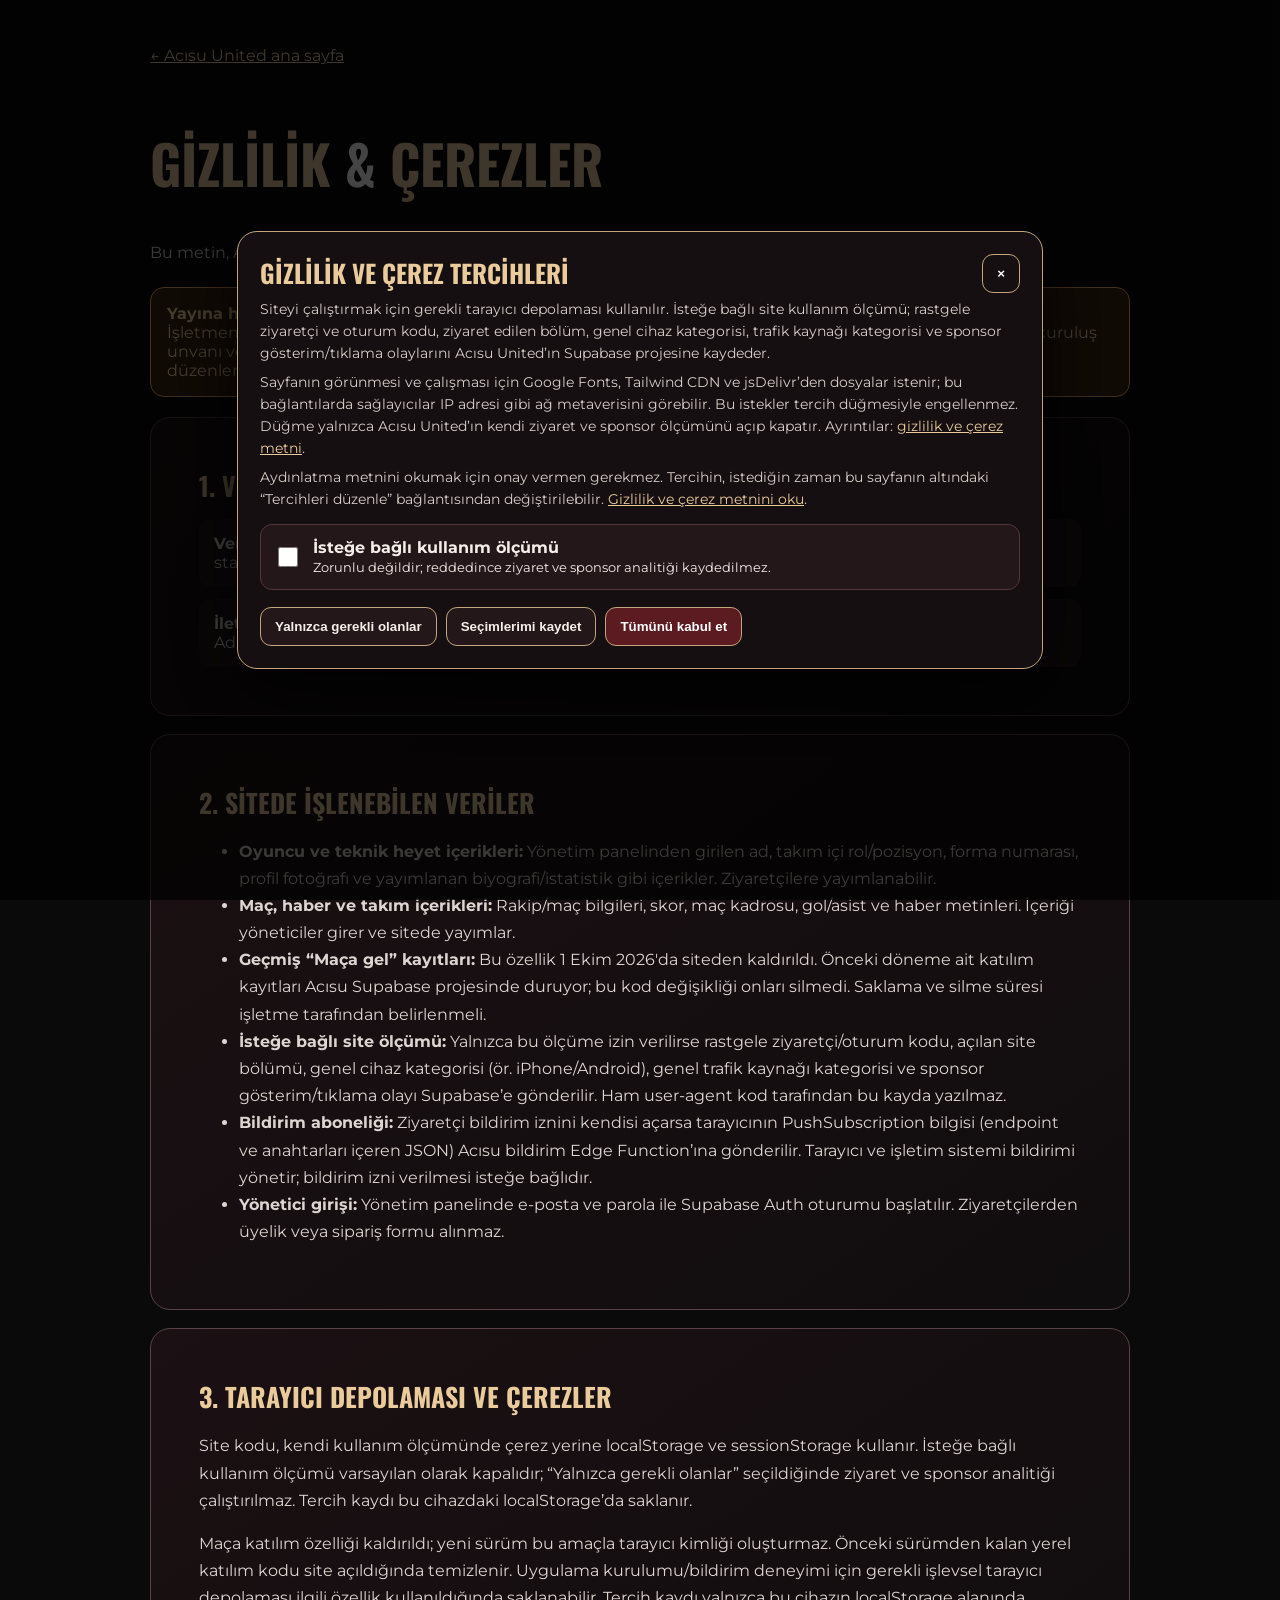
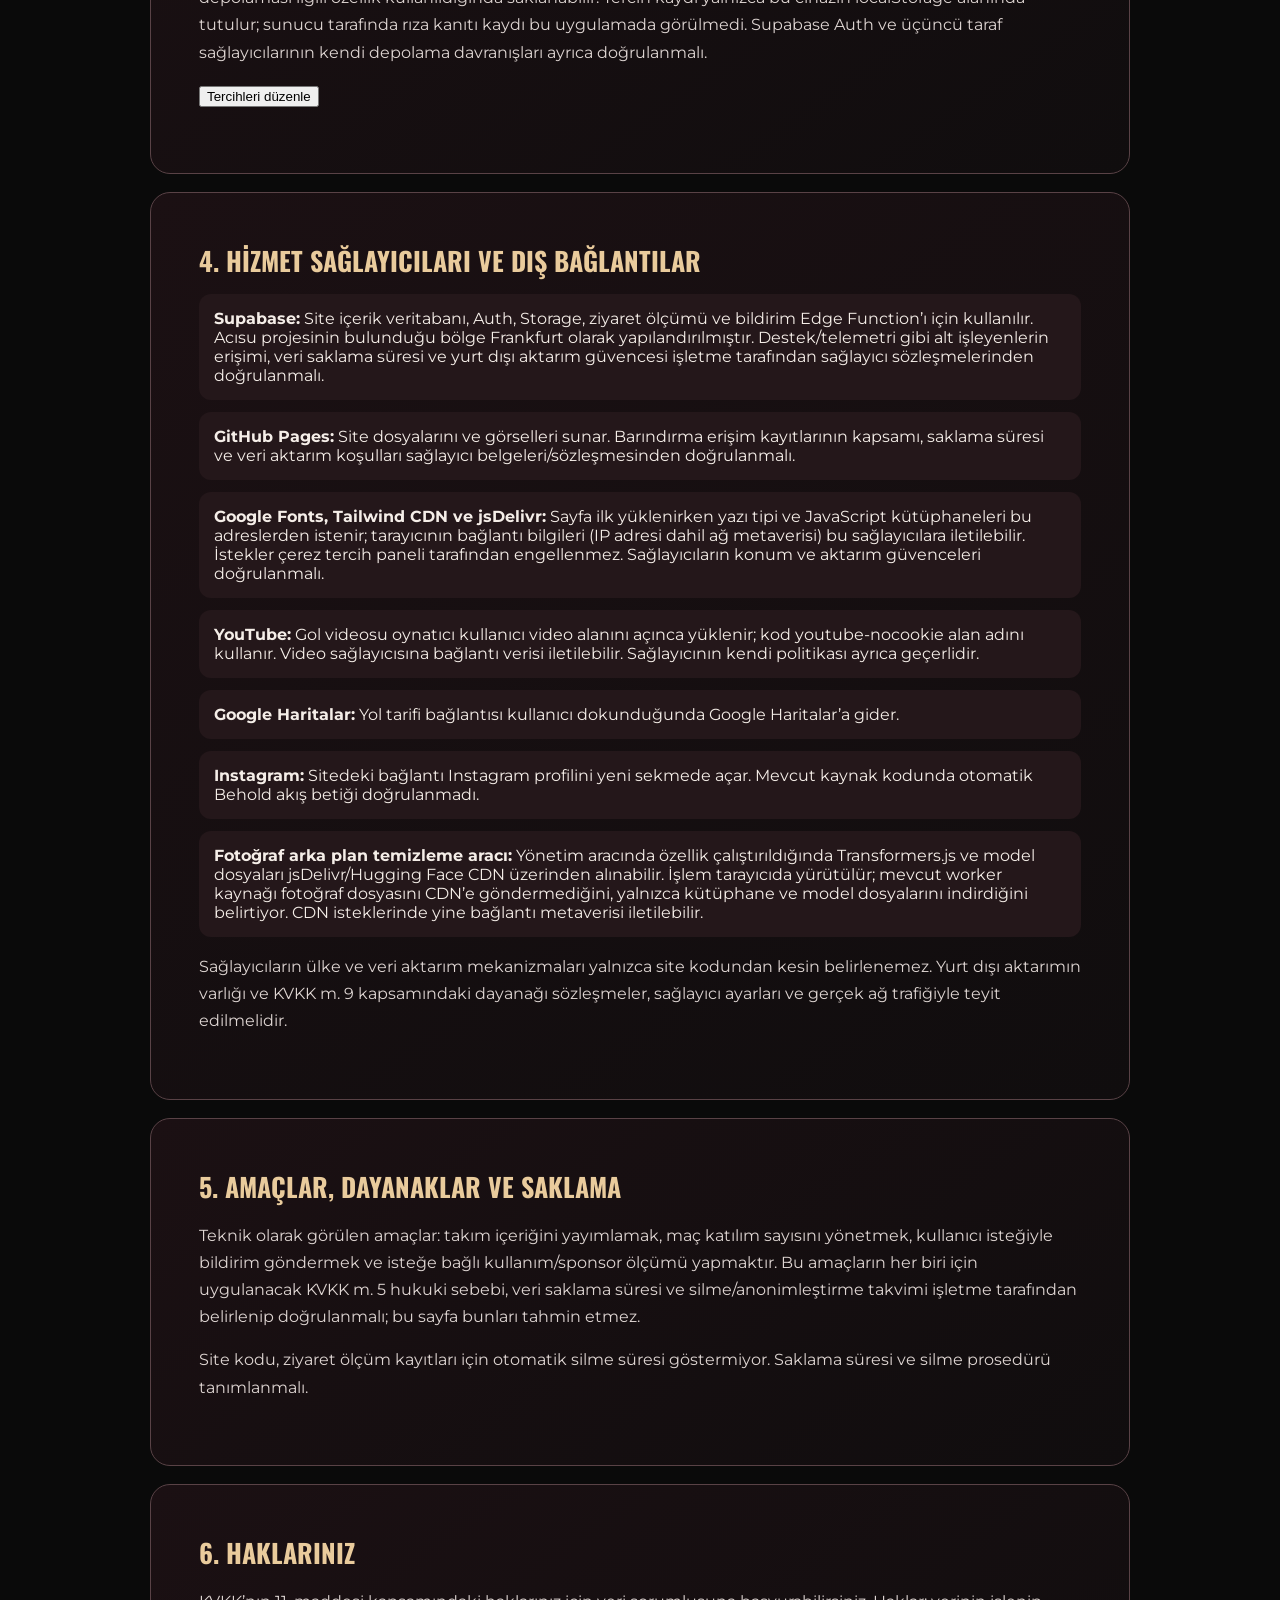
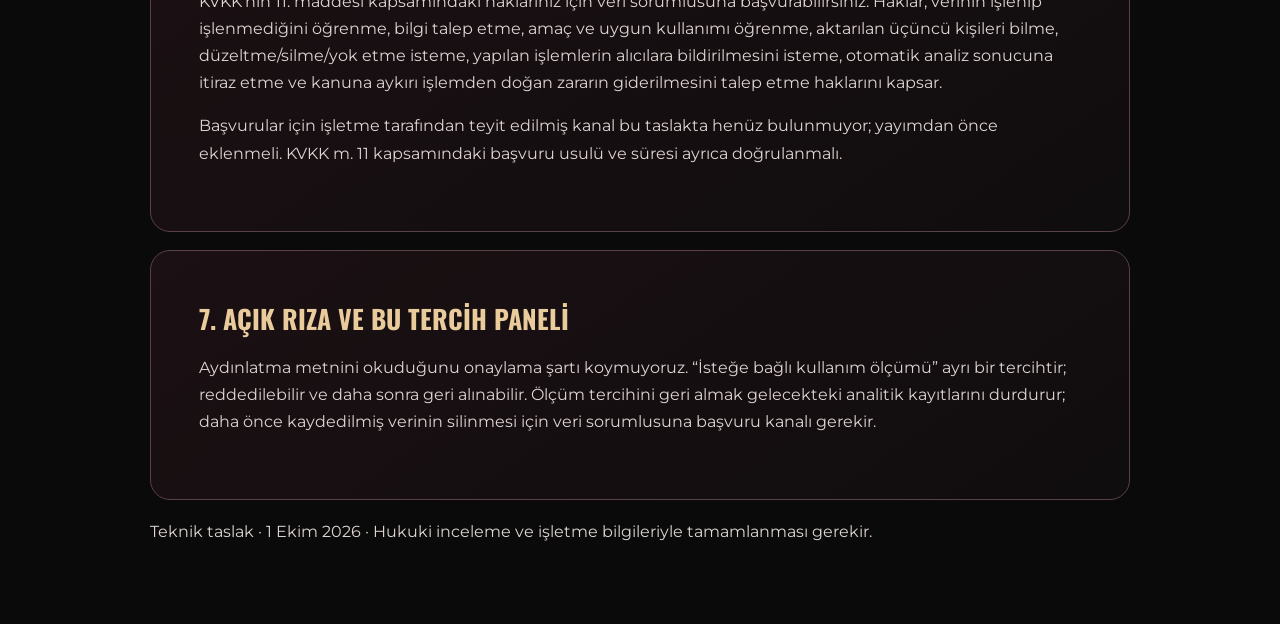
<file: gizlilik.html>
<!DOCTYPE html>
<html lang="tr">
<head>
  <meta charset="utf-8">
  <meta name="viewport" content="width=device-width, initial-scale=1, viewport-fit=cover">
  <meta name="theme-color" content="#5c1a21">
  <title>Gizlilik ve Çerezler | Acısu United</title>
  <link rel="stylesheet" href="acisu-site.css">
  <link rel="preconnect" href="https://fonts.googleapis.com">
  <link rel="preconnect" href="https://fonts.gstatic.com" crossorigin>
  <link href="https://fonts.googleapis.com/css2?family=Montserrat:wght@400;600;700&family=Oswald:wght@500;700&display=swap" rel="stylesheet">
  <style>
    body{padding:0!important;background:#0a0a0a;color:#f5eee8;font-family:Montserrat,sans-serif}
    main{width:min(100% - 28px,980px);margin:28px auto 70px}
    .privacy-card{background:linear-gradient(145deg,#1b1013,#100d0e);border:1px solid #594246;border-radius:20px;padding:clamp(20px,5vw,48px);margin:18px 0}
    h1,h2,h3{font-family:Oswald,sans-serif;text-transform:uppercase}
    h1{font-size:clamp(34px,8vw,54px);color:#e9cb9c}
    h2{font-size:26px;color:#e9cb9c;margin:0 0 14px}
    h3{font-size:19px;color:#f5eee8;margin:20px 0 8px}
    p,li{line-height:1.7;color:#ded5d2}
    a{color:#e9cb9c}
    .draft-alert{border:1px solid #f0b45c;background:#3a260e;color:#ffe0a8;padding:16px;border-radius:14px;margin:20px 0}
    .facts{display:grid;gap:12px}
    .fact{background:#24171a;padding:15px;border-radius:12px}
    .back{display:inline-block;margin:10px 0 22px}
    table{width:100%;border-collapse:collapse;margin:12px 0}
    th,td{text-align:left;vertical-align:top;padding:10px;border:1px solid #61464a}
    @media(max-width:650px){table{font-size:13px}.privacy-card{padding:19px}}
  </style>
</head>
<body>
<main>
  <a class="back" href="./">← Acısu United ana sayfa</a>
  <h1>Gizlilik <span style="color:#fff">&amp;</span> çerezler</h1>
  <p>Bu metin, Acısu United internet sitesinin kodunda doğrulanabilen veri akışlarını açıklar.</p>
  <div class="draft-alert"><strong>Yayına hazır değil — işletme bilgileri tamamlanmalı.</strong><br>
  İşletmenin bildirdiği Acısu United adı, iletişim e-postası ve adres bu taslağa işlendi. Acısu United’ın tescilli kişi/kuruluş unvanı ve hukuki statüsü, işleme faaliyetlerinin hukuki sebepleri, saklama süreleri ve sağlayıcılarla veri aktarım düzenlemeleri ayrıca teyit edilmeden bu metin KVKK aydınlatma yükümlülüğünü tamamlamaz.</div>

  <section class="privacy-card">
    <h2>1. Veri sorumlusu ve başvuru</h2>
    <div class="facts">
      <div class="fact"><strong>Veri sorumlusu adı:</strong> Acısu United (site işletmecisinin bildirdiği ad). Tescilli kişi/kuruluş unvanı ve hukuki statüsü ayrıca teyit edilmeli.</div>
      <div class="fact"><strong>İletişim / KVKK başvurusu:</strong> <a href="mailto:acisunited@gmail.com">acisunited@gmail.com</a><br>Adres: Fatih Sultan Mehmet, Hızır Sk., 41250 Kartepe/Kocaeli.</div>
    </div>
  </section>

  <section class="privacy-card">
    <h2>2. Sitede işlenebilen veriler</h2>
    <ul>
      <li><strong>Oyuncu ve teknik heyet içerikleri:</strong> Yönetim panelinden girilen ad, takım içi rol/pozisyon, forma numarası, profil fotoğrafı ve yayımlanan biyografi/istatistik gibi içerikler. Ziyaretçilere yayımlanabilir.</li>
      <li><strong>Maç, haber ve takım içerikleri:</strong> Rakip/maç bilgileri, skor, maç kadrosu, gol/asist ve haber metinleri. İçeriği yöneticiler girer ve sitede yayımlar.</li>
      <li><strong>Geçmiş “Maça gel” kayıtları:</strong> Bu özellik 1 Ekim 2026'da siteden kaldırıldı. Önceki döneme ait katılım kayıtları Acısu Supabase projesinde duruyor; bu kod değişikliği onları silmedi. Saklama ve silme süresi işletme tarafından belirlenmeli.</li>
      <li><strong>İsteğe bağlı site ölçümü:</strong> Yalnızca bu ölçüme izin verilirse rastgele ziyaretçi/oturum kodu, açılan site bölümü, genel cihaz kategorisi (ör. iPhone/Android), genel trafik kaynağı kategorisi ve sponsor gösterim/tıklama olayı Supabase’e gönderilir. Ham user-agent kod tarafından bu kayda yazılmaz.</li>
      <li><strong>Bildirim aboneliği:</strong> Ziyaretçi bildirim iznini kendisi açarsa tarayıcının PushSubscription bilgisi (endpoint ve anahtarları içeren JSON) Acısu bildirim Edge Function’ına gönderilir. Tarayıcı ve işletim sistemi bildirimi yönetir; bildirim izni verilmesi isteğe bağlıdır.</li>
      <li><strong>Yönetici girişi:</strong> Yönetim panelinde e-posta ve parola ile Supabase Auth oturumu başlatılır. Ziyaretçilerden üyelik veya sipariş formu alınmaz.</li>
    </ul>
  </section>

  <section class="privacy-card">
    <h2>3. Tarayıcı depolaması ve çerezler</h2>
    <p>Site kodu, kendi kullanım ölçümünde çerez yerine localStorage ve sessionStorage kullanır. İsteğe bağlı kullanım ölçümü varsayılan olarak kapalıdır; “Yalnızca gerekli olanlar” seçildiğinde ziyaret ve sponsor analitiği çalıştırılmaz. Tercih kaydı bu cihazdaki localStorage’da saklanır.</p>
    <p>Maça katılım özelliği kaldırıldı; yeni sürüm bu amaçla tarayıcı kimliği oluşturmaz. Önceki sürümden kalan yerel katılım kodu site açıldığında temizlenir. Uygulama kurulumu/bildirim deneyimi için gerekli işlevsel tarayıcı depolaması ilgili özellik kullanıldığında saklanabilir. Tercih kaydı yalnızca bu cihazın localStorage alanında tutulur; sunucu tarafında rıza kanıtı kaydı bu uygulamada görülmedi. Supabase Auth ve üçüncü taraf sağlayıcılarının kendi depolama davranışları ayrıca doğrulanmalı.</p>
    <p><button type="button" data-acisu-privacy-settings class="rounded-lg border border-altin px-4 py-3 text-altin">Tercihleri düzenle</button></p>
  </section>

  <section class="privacy-card">
    <h2>4. Hizmet sağlayıcıları ve dış bağlantılar</h2>
    <div class="facts">
      <div class="fact"><strong>Supabase:</strong> Site içerik veritabanı, Auth, Storage, ziyaret ölçümü ve bildirim Edge Function’ı için kullanılır. Acısu projesinin bulunduğu bölge Frankfurt olarak yapılandırılmıştır. Destek/telemetri gibi alt işleyenlerin erişimi, veri saklama süresi ve yurt dışı aktarım güvencesi işletme tarafından sağlayıcı sözleşmelerinden doğrulanmalı.</div>
      <div class="fact"><strong>GitHub Pages:</strong> Site dosyalarını ve görselleri sunar. Barındırma erişim kayıtlarının kapsamı, saklama süresi ve veri aktarım koşulları sağlayıcı belgeleri/sözleşmesinden doğrulanmalı.</div>
      <div class="fact"><strong>Google Fonts, Tailwind CDN ve jsDelivr:</strong> Sayfa ilk yüklenirken yazı tipi ve JavaScript kütüphaneleri bu adreslerden istenir; tarayıcının bağlantı bilgileri (IP adresi dahil ağ metaverisi) bu sağlayıcılara iletilebilir. İstekler çerez tercih paneli tarafından engellenmez. Sağlayıcıların konum ve aktarım güvenceleri doğrulanmalı.</div>
      <div class="fact"><strong>YouTube:</strong> Gol videosu oynatıcı kullanıcı video alanını açınca yüklenir; kod youtube-nocookie alan adını kullanır. Video sağlayıcısına bağlantı verisi iletilebilir. Sağlayıcının kendi politikası ayrıca geçerlidir.</div>
      <div class="fact"><strong>Google Haritalar:</strong> Yol tarifi bağlantısı kullanıcı dokunduğunda Google Haritalar’a gider.</div>
      <div class="fact"><strong>Instagram:</strong> Sitedeki bağlantı Instagram profilini yeni sekmede açar. Mevcut kaynak kodunda otomatik Behold akış betiği doğrulanmadı.</div>
      <div class="fact"><strong>Fotoğraf arka plan temizleme aracı:</strong> Yönetim aracında özellik çalıştırıldığında Transformers.js ve model dosyaları jsDelivr/Hugging Face CDN üzerinden alınabilir. İşlem tarayıcıda yürütülür; mevcut worker kaynağı fotoğraf dosyasını CDN’e göndermediğini, yalnızca kütüphane ve model dosyalarını indirdiğini belirtiyor. CDN isteklerinde yine bağlantı metaverisi iletilebilir.</div>
    </div>
    <p>Sağlayıcıların ülke ve veri aktarım mekanizmaları yalnızca site kodundan kesin belirlenemez. Yurt dışı aktarımın varlığı ve KVKK m. 9 kapsamındaki dayanağı sözleşmeler, sağlayıcı ayarları ve gerçek ağ trafiğiyle teyit edilmelidir.</p>
  </section>

  <section class="privacy-card">
    <h2>5. Amaçlar, dayanaklar ve saklama</h2>
    <p>Teknik olarak görülen amaçlar: takım içeriğini yayımlamak, maç katılım sayısını yönetmek, kullanıcı isteğiyle bildirim göndermek ve isteğe bağlı kullanım/sponsor ölçümü yapmaktır. Bu amaçların her biri için uygulanacak KVKK m. 5 hukuki sebebi, veri saklama süresi ve silme/anonimleştirme takvimi işletme tarafından belirlenip doğrulanmalı; bu sayfa bunları tahmin etmez.</p>
    <p>Site kodu, ziyaret ölçüm kayıtları için otomatik silme süresi göstermiyor. Saklama süresi ve silme prosedürü tanımlanmalı.</p>
  </section>

  <section class="privacy-card">
    <h2>6. Haklarınız</h2>
    <p>KVKK’nın 11. maddesi kapsamındaki haklarınız için veri sorumlusuna başvurabilirsiniz. Haklar; verinin işlenip işlenmediğini öğrenme, bilgi talep etme, amaç ve uygun kullanımı öğrenme, aktarılan üçüncü kişileri bilme, düzeltme/silme/yok etme isteme, yapılan işlemlerin alıcılara bildirilmesini isteme, otomatik analiz sonucuna itiraz etme ve kanuna aykırı işlemden doğan zararın giderilmesini talep etme haklarını kapsar.</p>
    <p>Başvurular için işletme tarafından teyit edilmiş kanal bu taslakta henüz bulunmuyor; yayımdan önce eklenmeli. KVKK m. 11 kapsamındaki başvuru usulü ve süresi ayrıca doğrulanmalı.</p>
  </section>

  <section class="privacy-card">
    <h2>7. Açık rıza ve bu tercih paneli</h2>
    <p>Aydınlatma metnini okuduğunu onaylama şartı koymuyoruz. “İsteğe bağlı kullanım ölçümü” ayrı bir tercihtir; reddedilebilir ve daha sonra geri alınabilir. Ölçüm tercihini geri almak gelecekteki analitik kayıtlarını durdurur; daha önce kaydedilmiş verinin silinmesi için veri sorumlusuna başvuru kanalı gerekir.</p>
  </section>

  <p class="text-center text-gray-500 text-sm">Teknik taslak · 1 Ekim 2026 · Hukuki inceleme ve işletme bilgileriyle tamamlanması gerekir.</p>
</main>
<script src="privacy-consent.js?v=20261001-1"></script>
</body>
</html>
</file>
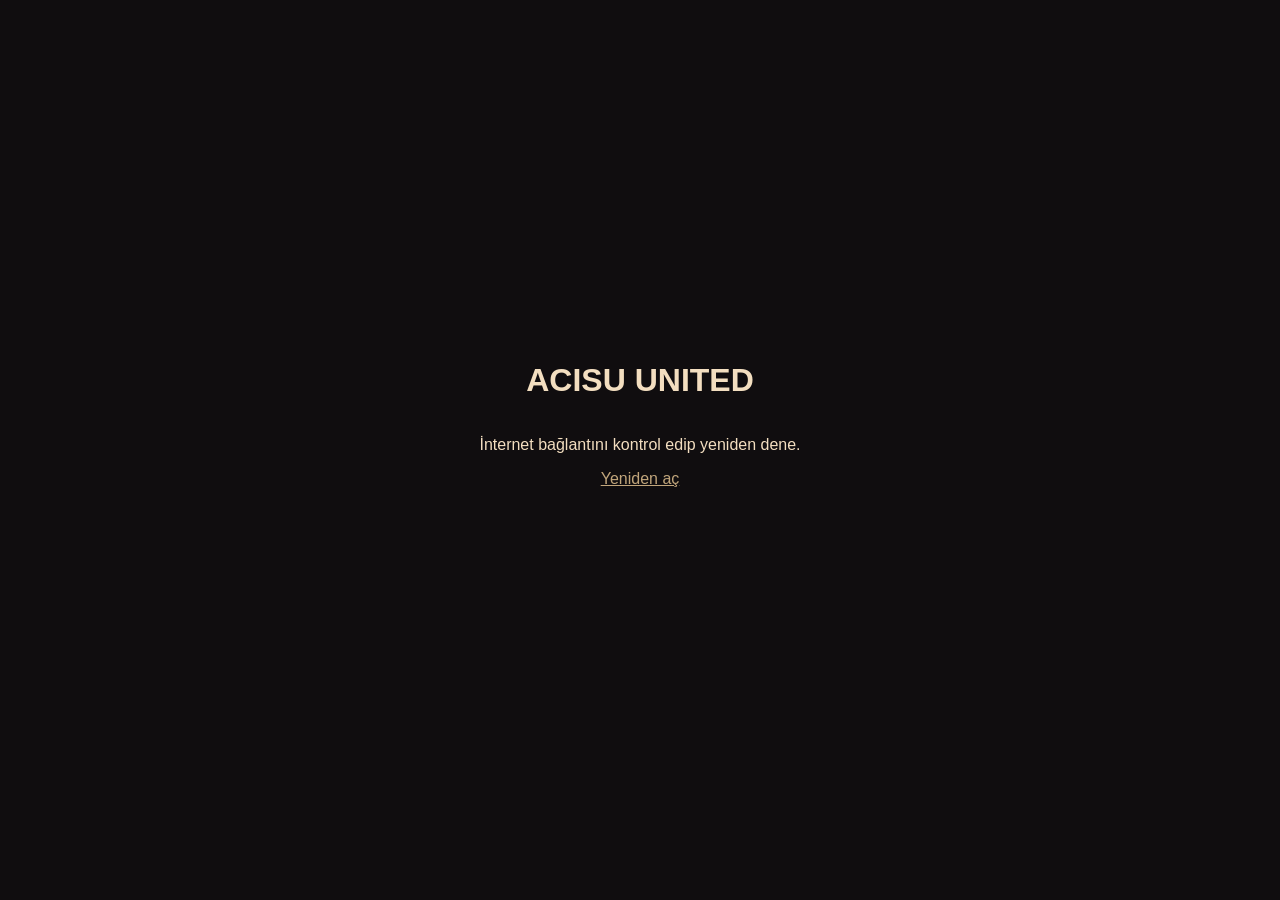
<file: offline.html>
<!doctype html><html lang="tr"><meta charset="utf-8"><meta name="viewport" content="width=device-width,initial-scale=1"><meta name="theme-color" content="#5c1a21"><title>Acısu United · Çevrimdışı</title><body style="background:#100d0f;color:#f3dec0;font:16px Arial,sans-serif;display:grid;place-content:center;text-align:center;min-height:85vh;padding:24px"><h1>ACISU UNITED</h1><p>İnternet bağlantını kontrol edip yeniden dene.</p><a href="./index.html" style="color:#c1a57b">Yeniden aç</a></body></html>
</file>
<file: acisu-site.css>
body {
            background-color: #0a0a0a;
            color: #ffffff;
            padding-top: 80px;
            padding-bottom: calc(76px + env(safe-area-inset-bottom));
        }
        html, body { overflow-x: clip; touch-action: pan-x pan-y; }
        .hero-bg {
            background: linear-gradient(90deg, rgba(92,26,33,1) 0%, rgba(92,26,33,1) 50%, rgba(10,10,10,1) 50%, rgba(10,10,10,1) 100%);
        }
        @media (max-width: 768px) {
            .hero-bg {
                background: linear-gradient(180deg, rgba(92,26,33,1) 0%, rgba(92,26,33,1) 50%, rgba(10,10,10,1) 50%, rgba(10,10,10,1) 100%);
            }
        }
        .glass-panel {
            background: rgba(255, 255, 255, 0.05);
            backdrop-filter: blur(10px);
            border: 1px solid rgba(255, 255, 255, 0.1);
        }
        /* Işıklı Parlama Efekti - UNITED Yazısı İçin Güçlendirildi */
        .text-glow-gold {
            text-shadow: 0 0 20px rgba(193, 165, 123, 0.95), 0 0 35px rgba(193, 165, 123, 0.7), 0 0 50px rgba(193, 165, 123, 0.4);
        }
        .text-glow-white {
            text-shadow: 0 0 15px rgba(255, 255, 255, 0.8), 0 0 30px rgba(255, 255, 255, 0.4);
        }

        /* Gerçek FIFA Oyuncu Kartı Şekli (Üstü kavisli, altı sivri rozet) */
        #acisu-video-modal[hidden]{display:none!important}
        #acisu-video-modal{position:fixed;z-index:150;inset:0;display:grid;place-items:center;padding:16px;background:rgba(0,0,0,.88);backdrop-filter:blur(8px)}
        .acisu-video-panel{width:min(100%,850px);border:1px solid #c1a57b;border-radius:18px;background:#160e11;box-shadow:0 20px 60px #000;overflow:hidden}
        .acisu-video-top{display:flex;align-items:center;justify-content:space-between;gap:12px;padding:12px 16px;color:#e8c797}
        .acisu-video-top h2{margin:0;font:700 20px Oswald,sans-serif;overflow:hidden;text-overflow:ellipsis;white-space:nowrap}
        #close-acisu-video{flex:none;width:42px;height:42px;border:1px solid #c1a57b;border-radius:50%;color:white;font-size:28px;line-height:1}
        .acisu-video-ratio{aspect-ratio:16/9;background:#000}
        .acisu-video-ratio iframe{display:block;width:100%;height:100%;border:0}
        .acisu-video-footer{display:block;padding:13px 16px;color:#e8c797;text-decoration:underline;text-underline-offset:3px}
        body.acisu-video-open{overflow:hidden!important}
        #player-profile-modal[hidden] { display: none !important; }
        .player-profile-trigger { cursor:pointer; }
        .player-profile-trigger:focus-visible { outline:3px solid #c1a57b; outline-offset:3px; }
        .fifa-card {
            background: linear-gradient(135deg, #1f1416 0%, #0d0809 100%);
            border: 2px solid #c1a57b;
            border-radius: 28px 28px 14px 14px;
            box-shadow: 0 12px 30px rgba(0, 0, 0, 0.85), inset 0 0 20px rgba(193, 165, 123, 0.25);
            transition: all 0.3s ease;
            position: relative;
        }
        .fifa-card:hover {
            transform: translateY(-8px) scale(1.02);
            box-shadow: 0 18px 40px rgba(92, 26, 33, 0.7), inset 0 0 30px rgba(193, 165, 123, 0.45);
            border-color: #e5cb9b;
        }
        .live-pulse{animation:acisuPulse 1.25s infinite}
        @keyframes acisuPulse{50%{box-shadow:0 0 24px rgba(239,68,68,.8)}}
        .acisu-goal-flash{position:fixed;z-index:100;inset:0;pointer-events:none;display:grid;place-items:center;background:rgba(92,26,33,.82);color:white;font:900 clamp(4rem,15vw,10rem) Oswald,sans-serif;text-shadow:0 0 45px #eabf76;animation:acisuGoal 1.6s ease-out forwards}
        @keyframes acisuGoal{0%{opacity:0;transform:scale(.6)}20%{opacity:1;transform:scale(1.1)}60%{opacity:1;transform:scale(1)}100%{opacity:0;transform:scale(1.25)}}
        @media(prefers-reduced-motion:reduce){.live-pulse,.acisu-goal-flash{animation:none}.acisu-goal-flash{opacity:.85}}
        [data-site-page][hidden]{display:none!important}
        #site-tabbar [hidden]{display:none!important}
        .site-tabbar{position:fixed;z-index:60;inset:auto 0 0;display:flex;justify-content:flex-start;overflow-x:auto;overscroll-behavior-x:contain;background:rgba(12,9,10,.97);border-top:1px solid rgba(193,165,123,.28);padding:7px 5px calc(7px + env(safe-area-inset-bottom));backdrop-filter:blur(14px);scrollbar-width:none}
        .site-tabbar::-webkit-scrollbar{display:none}
        .site-tab{flex:1 0 54px;max-width:150px;display:flex;flex-direction:column;align-items:center;justify-content:center;gap:2px;color:#c8c1bd;font-size:9px;font-weight:700;line-height:1.1;padding:4px 2px;background:none;border:0}
        .site-tab .tab-icon{font-size:18px;line-height:1}
        .site-tab[aria-selected="true"]{color:#e5c99a}
        .site-tab[aria-selected="true"] .tab-icon{text-shadow:0 0 12px rgba(229,201,154,.7)}
        .app-status-toast{position:fixed;z-index:90;top:88px;left:12px;right:12px;max-width:520px;margin:auto;text-align:center;pointer-events:none}
        .install-share-guide{position:fixed;z-index:110;inset:0;background:rgba(3,3,3,.76);padding:calc(20px + env(safe-area-inset-top)) 14px calc(18px + env(safe-area-inset-bottom));display:flex;align-items:flex-start;justify-content:center;backdrop-filter:blur(4px)}
        .install-share-guide[hidden]{display:none!important}
        .install-guide-card{position:relative;overflow:hidden;width:min(100%,560px);background:linear-gradient(145deg,#241316 0%,#0d0a0b 70%);color:#fff;border:1px solid rgba(193,165,123,.75);border-radius:22px;box-shadow:0 18px 48px #000c,0 0 28px rgba(92,26,33,.4);padding:27px 20px 21px;text-align:center}
        .install-guide-card::before{content:"";position:absolute;inset:0 0 auto;height:4px;background:linear-gradient(90deg,#5c1a21,#c1a57b,#5c1a21)}
        .install-guide-card h2{margin:0 0 21px;color:#e5c99a;font-family:Oswald,sans-serif;font-size:clamp(25px,6vw,35px);font-weight:700;line-height:1.15;letter-spacing:.02em}
        .install-guide-card p{margin:0 auto 19px;max-width:480px;color:#e7e2df;font-size:clamp(16px,4.2vw,21px);line-height:1.4}
        .install-guide-card strong{color:#e5c99a}
        .safari-share-icon{display:inline-flex;width:27px;height:29px;margin:0 2px;color:#0a84ff;vertical-align:-8px}
        .safari-share-icon svg{width:100%;height:100%;fill:none;stroke:currentColor;stroke-width:2.6;stroke-linecap:round;stroke-linejoin:round}
        .install-guide-card button{width:min(100%,360px);margin-top:3px;border:1px solid #c1a57b;border-radius:999px;background:linear-gradient(135deg,#751f29,#4b151b);color:#fff;padding:13px 20px;font-size:16px;font-weight:800;box-shadow:0 8px 20px #0007}
        .install-guide-card{z-index:5}
        .install-goal-stage{position:absolute;z-index:2;inset:0;overflow:hidden;pointer-events:none}
        .install-goal-path{position:absolute;inset:0;width:100%;height:100%;overflow:visible}
        .install-goal-player,.install-goal-ball{position:absolute;display:block;transform-origin:center;will-change:left,top,transform,opacity}
        .install-goal-player{z-index:3;font-size:30px;filter:drop-shadow(0 0 8px rgba(92,26,33,.95))}
        .install-goal-ball{z-index:4;font-size:21px;filter:drop-shadow(0 0 10px rgba(229,201,154,.95))}
        .install-mini-goal{position:absolute;z-index:2;left:50%;bottom:calc(150px + env(safe-area-inset-bottom));width:96px;height:96px;transform:translateX(-50%);filter:drop-shadow(0 8px 9px #000b)}
        .install-mini-goal svg{width:100%;height:100%;overflow:visible}
        .install-share-pointer{position:absolute;z-index:3;left:50%;bottom:calc(18px + env(safe-area-inset-bottom));width:92px;height:118px;transform:translateX(-50%);filter:drop-shadow(0 0 8px rgba(229,201,154,.95)) drop-shadow(0 0 22px rgba(92,26,33,.9));animation:sharePointer 1.05s ease-in-out infinite}
        .install-share-pointer::before{content:"";position:absolute;left:40px;top:6px;width:12px;height:66px;border-radius:8px;background:linear-gradient(#fff1c9,#c1a57b);box-shadow:0 0 14px rgba(229,201,154,.9)}
        .install-share-pointer::after{content:"";position:absolute;left:22px;bottom:17px;width:48px;height:48px;border-right:12px solid #c1a57b;border-bottom:12px solid #c1a57b;border-radius:5px;transform:rotate(45deg);box-shadow:7px 7px 8px rgba(92,26,33,.72)}
        @keyframes sharePointer{0%,100%{transform:translate(-50%,0) scale(.96);opacity:.88}50%{transform:translate(-50%,13px) scale(1.05);opacity:1}}
        @media(prefers-reduced-motion:reduce){.install-share-pointer{animation:none}.install-goal-stage,.install-mini-goal{display:none}}
        .app-prompt{position:fixed;z-index:80;left:12px;right:12px;bottom:calc(78px + env(safe-area-inset-bottom));max-width:600px;margin:auto;background:#211719;border:1px solid rgba(193,165,123,.7);border-radius:14px;box-shadow:0 12px 36px #000b;padding:10px 12px}
        .push-prompt-backdrop{position:fixed;z-index:85;inset:auto 12px calc(88px + env(safe-area-inset-bottom));display:grid;place-items:end center;padding:0;background:transparent;pointer-events:none}
        .push-prompt-backdrop[hidden],.app-prompt[hidden]{display:none!important}
        .push-prompt-card{pointer-events:auto;position:relative;width:min(100%,420px);background:#1c1215;border:1px solid rgba(193,165,123,.7);border-radius:16px;box-shadow:0 12px 36px #000b;padding:16px;text-align:center}
        @media(min-width:768px){.site-tabbar{inset:auto 50% 14px auto;transform:translateX(50%);width:min(860px,calc(100% - 32px));border:1px solid rgba(193,165,123,.28);border-radius:18px;padding:8px 12px}.site-tab{font-size:11px}.app-prompt{bottom:calc(92px + env(safe-area-inset-bottom))}}
        @media(prefers-reduced-motion:reduce){.site-tab{transition:none!important}}
        /* Maç Merkezi */
        body.match-center-open{overflow:hidden!important}
        #match-center[hidden]{display:none!important}
        #match-center{position:fixed;z-index:105;inset:0;background:#090809;color:#fff;overflow-y:auto;overscroll-behavior:contain;padding:calc(12px + env(safe-area-inset-top)) 12px calc(30px + env(safe-area-inset-bottom));scrollbar-width:thin}
        .mc-shell{width:min(100%,720px);margin:auto}
        .mc-toolbar{position:sticky;top:calc(-12px - env(safe-area-inset-top));z-index:2;display:flex;align-items:center;gap:12px;padding:calc(10px + env(safe-area-inset-top)) 4px 12px;margin-top:calc(-12px - env(safe-area-inset-top));background:linear-gradient(#100b0d 88%,transparent);border-bottom:1px solid #574348}
        .mc-toolbar-title{flex:1;min-width:0;font:700 24px Oswald,Impact,sans-serif;letter-spacing:.03em;color:#e7c795}
        .mc-toolbar button{min-height:44px;border:1px solid #ae916d;border-radius:12px;background:#241318;color:#f5e8d5;padding:8px 13px;font-weight:800}
        .mc-toolbar button:focus-visible,.mc-panel button:focus-visible{outline:2px solid #e7c795;outline-offset:3px}
        .mc-status{margin:18px auto 11px;width:max-content;border-radius:999px;background:#5c1a21;padding:5px 14px;color:#fff;font-size:11px;font-weight:900;letter-spacing:.13em}
        .mc-live{background:#bd2838;box-shadow:0 0 22px #a41f31a8}
        .mc-scoreboard{display:grid;grid-template-columns:minmax(0,1fr) auto minmax(0,1fr);align-items:center;gap:8px;border:1px solid #745d47;border-radius:22px;padding:24px 12px;background:radial-gradient(circle at 50% 15%,#4b2028,#181013 65%,#100c0e);box-shadow:0 15px 40px #0008}
        .mc-team{text-align:center;min-width:0;display:flex;flex-direction:column;align-items:center;gap:10px}
        .mc-team strong{font:700 clamp(15px,4vw,23px) Oswald,Impact,sans-serif;line-height:1.08;overflow-wrap:anywhere}
        .mc-crest{width:clamp(55px,14vw,88px);height:clamp(55px,14vw,88px);object-fit:contain}
         .mc-crest-rival{border-radius:50%;border:1px solid rgba(255,255,255,.2);background:rgba(255,255,255,.1);padding:4px}
        .mc-crest-empty{display:grid;place-items:center;border:1px solid #947956;border-radius:50%;background:#352029;color:#e4c28d;font-weight:900}
        .mc-score{white-space:nowrap;font:900 clamp(34px,11vw,64px) Oswald,Impact,sans-serif;letter-spacing:.01em}
        .mc-score span{padding:0 4px;color:#c1a57b}
        .mc-detail{margin:14px auto 0;color:#cfc2b4;text-align:center;font-size:14px}
        .mc-coach{display:block;margin:12px auto 22px;border:1px solid #a6885f;border-radius:999px;background:#23151a;color:#e7c795;padding:8px 13px;font-size:13px;font-weight:700}
        .mc-attendance{text-align:center;background:linear-gradient(140deg,#311219,#171113 70%);border-color:#b59566}
        .mc-attend-button{display:block;margin:17px auto 7px;min-height:48px;border:1px solid #e7c795;border-radius:999px;background:#711d2b;color:#fff;padding:10px 24px;font-weight:800;box-shadow:0 8px 24px #0006}
        .mc-attend-button:disabled{opacity:.55}.mc-attend-button[data-going="true"]{background:#1b553d}
        .mc-attend-count{color:#e7c795;font-weight:700;font-size:13px}
        .mc-directions{display:inline-block;margin-top:12px;color:#e7c795;text-decoration:underline;text-underline-offset:3px}
        .mc-video-list{display:grid;gap:10px;margin-top:14px}
        .mc-video-link{display:flex;align-items:center;gap:12px;min-height:58px;border:1px solid #9b704c;border-radius:14px;background:#321b21;padding:11px 14px;color:#f8e8cf}
        .mc-video-link>span:first-child{display:grid;place-items:center;width:38px;height:38px;border-radius:50%;background:#8b2031;color:white;flex:none}
        .mc-video-link>span:last-child{margin-left:auto}
        .mc-video-link strong,.mc-video-link small{display:block}.mc-video-link small{color:#cbbba9;font-size:12px;margin-top:2px}
        .mc-panel{margin:22px 0;border:1px solid #49363b;border-radius:20px;background:#171113;padding:17px 15px}
        .mc-panel h3{color:#e7c795;font:700 24px Oswald,Impact,sans-serif}
        .mc-muted{color:#afa6a9;font-size:14px;margin-top:10px}
        .mc-events{list-style:none;margin:14px 0 0;padding:0}
        .mc-event{display:flex;align-items:center;gap:11px;padding:12px 2px;border-top:1px solid #ffffff1c;font-size:15px}
        .mc-event-icon{font-size:21px}.mc-event small{display:block;margin-top:3px;color:#c8b09a}.mc-event-index{margin-left:auto;color:#ae9a83;font-size:11px}
        .mc-section-heading{display:flex;justify-content:space-between;align-items:baseline;gap:8px}.mc-section-heading>span{color:#bfa47b;font-size:12px}
        .mc-pitch{position:relative;overflow:hidden;aspect-ratio:.68;width:min(100%,400px);margin:16px auto 0;border:3px solid #f2ede2;border-radius:25px;background:repeating-linear-gradient(to bottom,#0a9870 0%,#0a9870 8.33%,#087f61 8.33%,#087f61 16.66%);box-shadow:inset 0 0 26px #0006}
        .mc-pitch::before{content:"";position:absolute;top:50%;left:0;right:0;border-top:2px solid #fffd}
        .mc-pitch-center{position:absolute;top:50%;left:50%;width:32%;aspect-ratio:1;border:2px solid #fffd;border-radius:50%;transform:translate(-50%,-50%)}
        .mc-pitch-box{position:absolute;left:27%;width:46%;height:13%;border:2px solid #fffd}.mc-pitch-box-top{top:0;border-top:0}.mc-pitch-box-bottom{bottom:0;border-bottom:0}
        .mc-pitch-watermark{position:absolute;left:50%;top:50%;width:44%;opacity:.15;transform:translate(-50%,-50%)}
        .mc-pitch-slot{position:absolute;z-index:1;transform:translate(-50%,-50%);width:28%;max-width:103px;text-align:center}
        .mc-field-player,.mc-bench-player{display:flex;flex-direction:column;align-items:center;width:100%;border:0;background:none;color:white;cursor:pointer}
        .mc-jersey{width:clamp(32px,10vw,48px);height:clamp(32px,10vw,48px);filter:drop-shadow(0 3px 5px #000b)}
        .mc-player-name{max-width:100%;overflow:hidden;text-overflow:ellipsis;white-space:nowrap;border:1px solid #c1a57b;border-radius:999px;background:#171118;padding:3px 8px;font-size:clamp(9px,2.4vw,12px);font-weight:900}
        .mc-player-role{margin-top:3px;border-radius:999px;background:#5c1a21;color:#e7c795;padding:1px 7px;font-size:9px;font-weight:800}
        .mc-empty-slot{color:#eee;font-size:10px;font-weight:800;text-shadow:0 1px 3px #000}
        .mc-subheading{margin:18px 0 9px;color:#e7c795;font:700 19px Oswald,Impact,sans-serif}
        .mc-bench{display:grid;grid-template-columns:repeat(2,minmax(0,1fr));gap:9px}
        .mc-bench-player{min-height:86px;border:1px solid #5b4550;border-radius:13px;background:#211920;padding:7px}
        #match-center-status{min-height:1px;text-align:center;color:#e7c795;font-size:12px}
        @media(min-width:640px){#match-center{padding-right:24px;padding-left:24px}.mc-panel{padding:24px}.mc-bench{grid-template-columns:repeat(4,minmax(0,1fr))}}

    
/* Maç merkezi: tek parça maç hikâyesi ve maç sonu özeti */
.mc-story{overflow:hidden;background:radial-gradient(circle at 100% 0%,#382027 0,transparent 44%),linear-gradient(145deg,#1a1114,#100d0e 72%);border-color:#806344}
.mc-story-heading{display:flex;justify-content:space-between;align-items:flex-start;gap:14px}
.mc-story-kicker{margin:0 0 5px;color:#c8a977;font-size:10px;font-weight:900;letter-spacing:.18em}
.mc-story-heading h3{font:700 25px Oswald,Impact,sans-serif;letter-spacing:.025em;color:#f2e4ce}
.mc-story-summary{margin-top:7px;color:#d2c5b8;font-size:13px;line-height:1.5}
.mc-story-result{flex:none;border:1px solid #c5a773;border-radius:999px;padding:6px 10px;color:#e8cf9f;font-size:10px;font-weight:900;letter-spacing:.08em}
.mc-story-win{background:#17432f;border-color:#498b67;color:#b8efcd}
.mc-story-loss{background:#4c1820;border-color:#95404d;color:#ffd2d8}
.mc-story-draw{background:#322719}
.mc-story-live{background:#7d1c2b;border-color:#d84c5a;color:#fff}
.mc-story-events{margin-top:16px}
.mc-story-event{display:flex;align-items:center;gap:11px;padding:12px 2px;border-top:1px solid #ffffff1c;font-size:14px}
.mc-story-event-copy{min-width:0;display:block}
.mc-story-event-copy strong{display:block;color:#fff}
.mc-story-event-copy small{display:block;margin-top:3px;color:#c8b09a;font-size:12px}
.mc-story-note{padding:12px 2px;border-top:1px solid #ffffff1c;color:#c6b9ae;font-size:13px}
.mc-story-highlights{margin-top:17px;padding-top:14px;border-top:1px solid #ffffff1c}
.mc-story-highlights h4{color:#e7c795;font:700 18px Oswald,Impact,sans-serif}
@media(max-width:420px){.mc-story-heading{gap:8px}.mc-story-heading h3{font-size:22px}.mc-story-summary{font-size:12px}.mc-story-result{font-size:9px;padding:5px 8px}}
</file>
